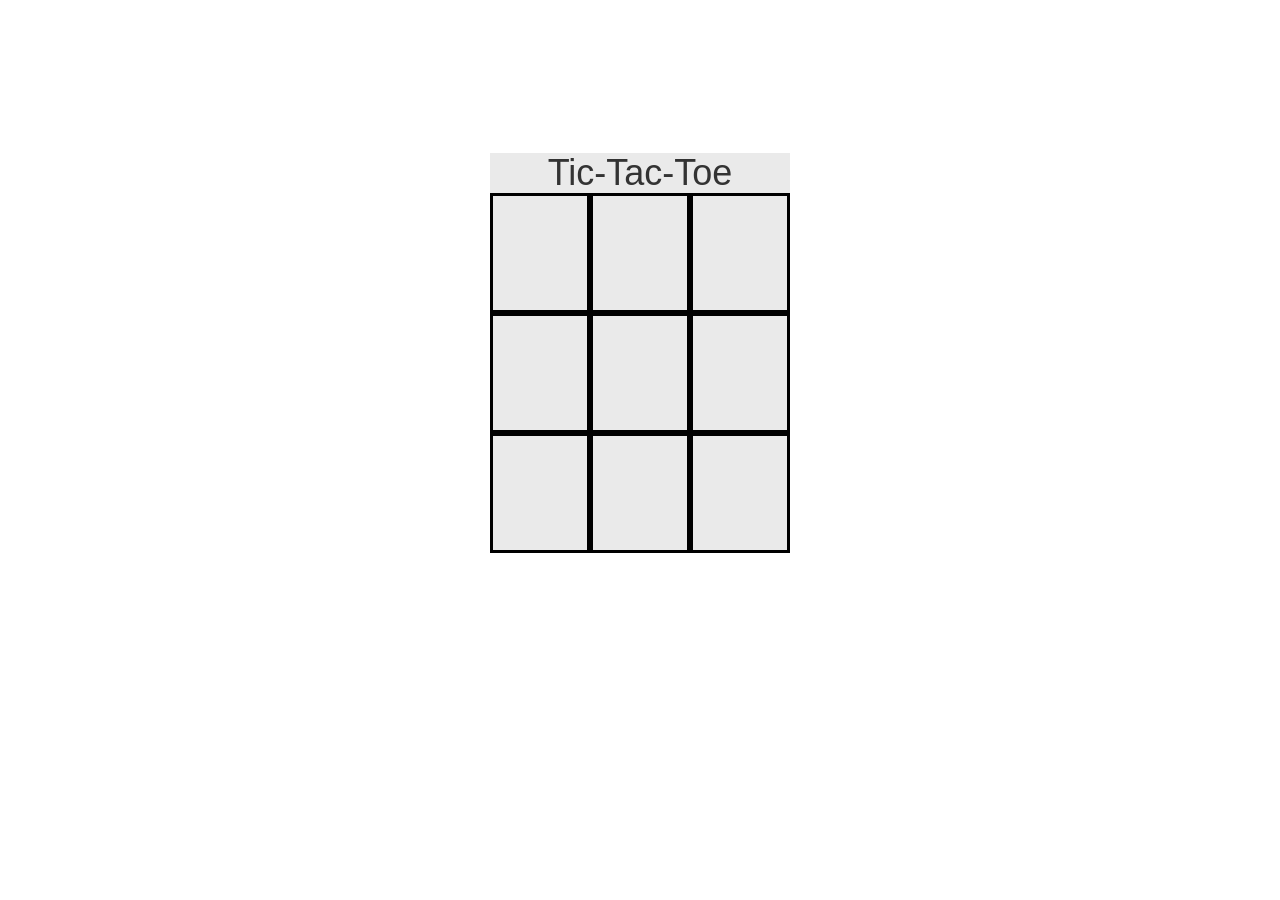
<file: index.html>
<!DOCTYPE html>
<html>
  <head>
    <link href="css/bootstrap.css" rel="stylesheet" type="text/css">
    <link href="css/styles.css" rel="stylesheet" type="text/css">
    <script src="js/jquery-1.11.0.js"></script>
    <script src="js/scripts.js"></script>
    <title>Tic-Tac-Toe</title>
  </head>
  <body>
    <div class="container">
      <h1>Tic-Tac-Toe</h1>

      <div class="col-centered">
        <div class="tictactoe-table"> 
          <div class="row">
            <div class="cell" data-coordinate="[3,1]"></div>
            <div class="cell" data-coordinate="[3,2]"></div>
            <div class="cell" data-coordinate="[3,3]"></div>
          </div>
          <div class="row">
            <div class="cell" data-coordinate="[2,1]"></div>
            <div class="cell" data-coordinate="[2,2]"></div>
            <div class="cell" data-coordinate="[2,3]"></div>
          </div>
          <div class="row">
            <div class="cell" data-coordinate="[1,1]"></div>
            <div class="cell" data-coordinate="[1,2]"></div>
            <div class="cell" data-coordinate="[1,3]"></div>
          </div>
          <h2 id="result"></h2>
        </div>
      </div> 
    </div>
  </body>
</html>
</file>
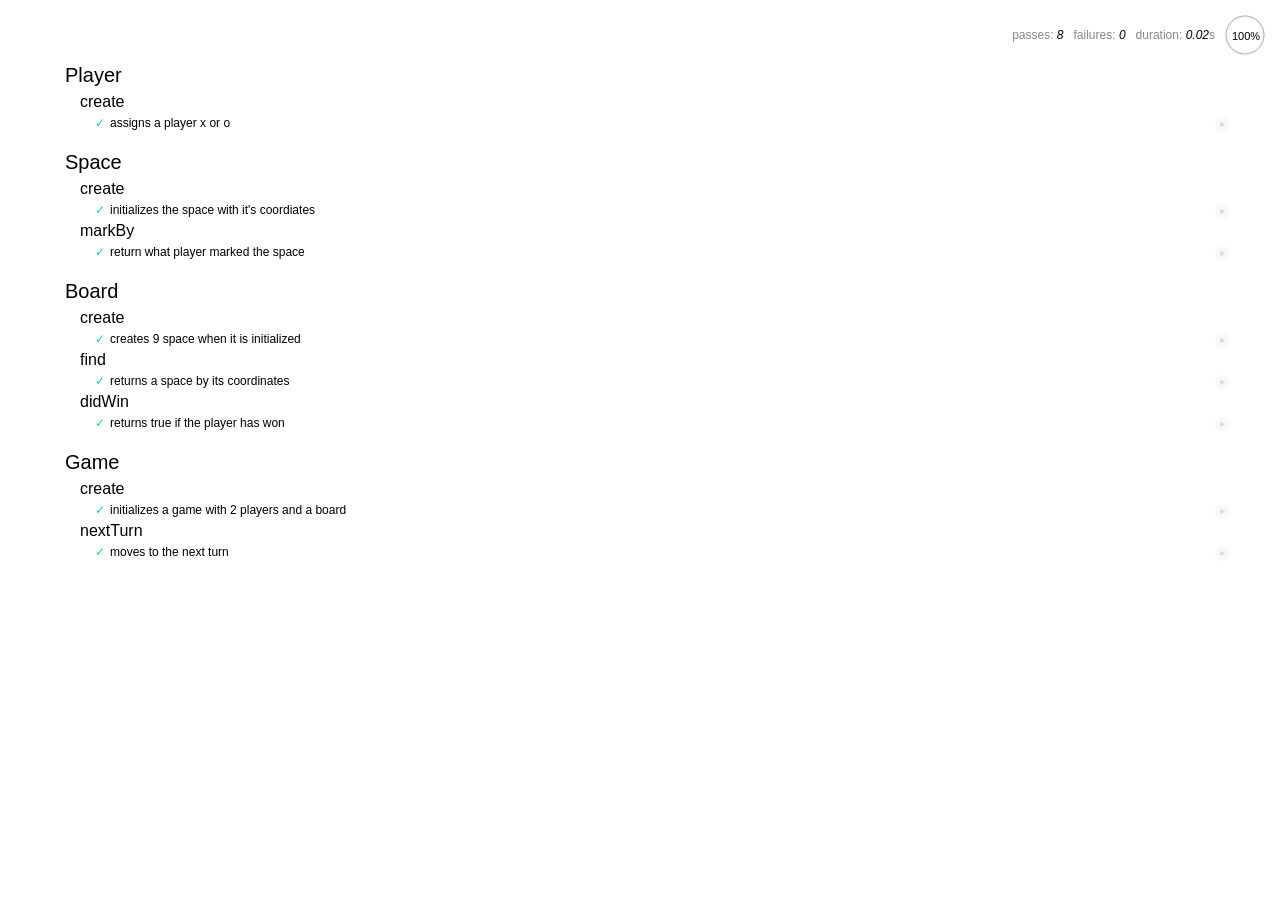
<file: spec/spec-runner.html>
<html>
<head>
  <title>Mocha spec runner</title>
  <link rel="stylesheet" href="mocha.css">
</head>
<body>
  <div id="mocha"></div>
  <script src="../js/jquery-1.11.0.js"></script>
  <script src="../js/scripts.js"></script>
  <script src="mocha.js"></script>
  <script src="chai.js"></script>
  <script>mocha.setup('bdd');</script>
  <script src="specs.js"></script>
  <script>
    should = chai.should();
    mocha.checkLeaks();
    mocha.globals(['jQuery']);
    mocha.run();
  </script>
</body>
</html>
</file>
<file: css/styles.css>
body { 
  background: url(http://willballard.com/wp-content/uploads/2013/07/IMG_0153.jpg) no-repeat center center fixed; 
  -webkit-background-size: cover;
  -moz-background-size: cover;
  -o-background-size: cover;
  background-size: cover;
}
.container {
  margin-top: 10%;

  padding: 25px 0px 50px;
  text-align: center;
}
h1 {
  background:rgba(225, 225, 225, 0.7);
  width: 300px;
  margin: 0 auto;
}

img {
  width: 95%;

}
#result {
  font-size: 30px;
  color: red;
  vertical-align: center;
}
.tictactoe-table {
  background:rgba(225, 225, 225, 0.7);
  width: 300px;
  margin: 0 auto;
}
.cell {
  height: 120px;
  width: 100px;
  font-size: 70px;
  text-align: center;
  border:3px solid black;
  float:left;
}
.row {
  margin: 0 auto;
}
</file>
<file: spec/mocha.css>
@charset "utf-8";

body {
  margin:0;
}

#mocha {
  font: 20px/1.5 "Helvetica Neue", Helvetica, Arial, sans-serif;
  margin: 60px 50px;
}

#mocha ul,
#mocha li {
  margin: 0;
  padding: 0;
}

#mocha ul {
  list-style: none;
}

#mocha h1,
#mocha h2 {
  margin: 0;
}

#mocha h1 {
  margin-top: 15px;
  font-size: 1em;
  font-weight: 200;
}

#mocha h1 a {
  text-decoration: none;
  color: inherit;
}

#mocha h1 a:hover {
  text-decoration: underline;
}

#mocha .suite .suite h1 {
  margin-top: 0;
  font-size: .8em;
}

#mocha .hidden {
  display: none;
}

#mocha h2 {
  font-size: 12px;
  font-weight: normal;
  cursor: pointer;
}

#mocha .suite {
  margin-left: 15px;
}

#mocha .test {
  margin-left: 15px;
  overflow: hidden;
}

#mocha .test.pending:hover h2::after {
  content: '(pending)';
  font-family: arial, sans-serif;
}

#mocha .test.pass.medium .duration {
  background: #c09853;
}

#mocha .test.pass.slow .duration {
  background: #b94a48;
}

#mocha .test.pass::before {
  content: '✓';
  font-size: 12px;
  display: block;
  float: left;
  margin-right: 5px;
  color: #00d6b2;
}

#mocha .test.pass .duration {
  font-size: 9px;
  margin-left: 5px;
  padding: 2px 5px;
  color: #fff;
  -webkit-box-shadow: inset 0 1px 1px rgba(0,0,0,.2);
  -moz-box-shadow: inset 0 1px 1px rgba(0,0,0,.2);
  box-shadow: inset 0 1px 1px rgba(0,0,0,.2);
  -webkit-border-radius: 5px;
  -moz-border-radius: 5px;
  -ms-border-radius: 5px;
  -o-border-radius: 5px;
  border-radius: 5px;
}

#mocha .test.pass.fast .duration {
  display: none;
}

#mocha .test.pending {
  color: #0b97c4;
}

#mocha .test.pending::before {
  content: '◦';
  color: #0b97c4;
}

#mocha .test.fail {
  color: #c00;
}

#mocha .test.fail pre {
  color: black;
}

#mocha .test.fail::before {
  content: '✖';
  font-size: 12px;
  display: block;
  float: left;
  margin-right: 5px;
  color: #c00;
}

#mocha .test pre.error {
  color: #c00;
  max-height: 300px;
  overflow: auto;
}

/**
 * (1): approximate for browsers not supporting calc
 * (2): 42 = 2*15 + 2*10 + 2*1 (padding + margin + border)
 *      ^^ seriously
 */
#mocha .test pre {
  display: block;
  float: left;
  clear: left;
  font: 12px/1.5 monaco, monospace;
  margin: 5px;
  padding: 15px;
  border: 1px solid #eee;
  max-width: 85%; /*(1)*/
  max-width: calc(100% - 42px); /*(2)*/
  word-wrap: break-word;
  border-bottom-color: #ddd;
  -webkit-border-radius: 3px;
  -webkit-box-shadow: 0 1px 3px #eee;
  -moz-border-radius: 3px;
  -moz-box-shadow: 0 1px 3px #eee;
  border-radius: 3px;
}

#mocha .test h2 {
  position: relative;
}

#mocha .test a.replay {
  position: absolute;
  top: 3px;
  right: 0;
  text-decoration: none;
  vertical-align: middle;
  display: block;
  width: 15px;
  height: 15px;
  line-height: 15px;
  text-align: center;
  background: #eee;
  font-size: 15px;
  -moz-border-radius: 15px;
  border-radius: 15px;
  -webkit-transition: opacity 200ms;
  -moz-transition: opacity 200ms;
  transition: opacity 200ms;
  opacity: 0.3;
  color: #888;
}

#mocha .test:hover a.replay {
  opacity: 1;
}

#mocha-report.pass .test.fail {
  display: none;
}

#mocha-report.fail .test.pass {
  display: none;
}

#mocha-report.pending .test.pass,
#mocha-report.pending .test.fail {
  display: none;
}
#mocha-report.pending .test.pass.pending {
  display: block;
}

#mocha-error {
  color: #c00;
  font-size: 1.5em;
  font-weight: 100;
  letter-spacing: 1px;
}

#mocha-stats {
  position: fixed;
  top: 15px;
  right: 10px;
  font-size: 12px;
  margin: 0;
  color: #888;
  z-index: 1;
}

#mocha-stats .progress {
  float: right;
  padding-top: 0;
}

#mocha-stats em {
  color: black;
}

#mocha-stats a {
  text-decoration: none;
  color: inherit;
}

#mocha-stats a:hover {
  border-bottom: 1px solid #eee;
}

#mocha-stats li {
  display: inline-block;
  margin: 0 5px;
  list-style: none;
  padding-top: 11px;
}

#mocha-stats canvas {
  width: 40px;
  height: 40px;
}

#mocha code .comment { color: #ddd; }
#mocha code .init { color: #2f6fad; }
#mocha code .string { color: #5890ad; }
#mocha code .keyword { color: #8a6343; }
#mocha code .number { color: #2f6fad; }

@media screen and (max-device-width: 480px) {
  #mocha {
    margin: 60px 0px;
  }

  #mocha #stats {
    position: absolute;
  }
}
</file>
